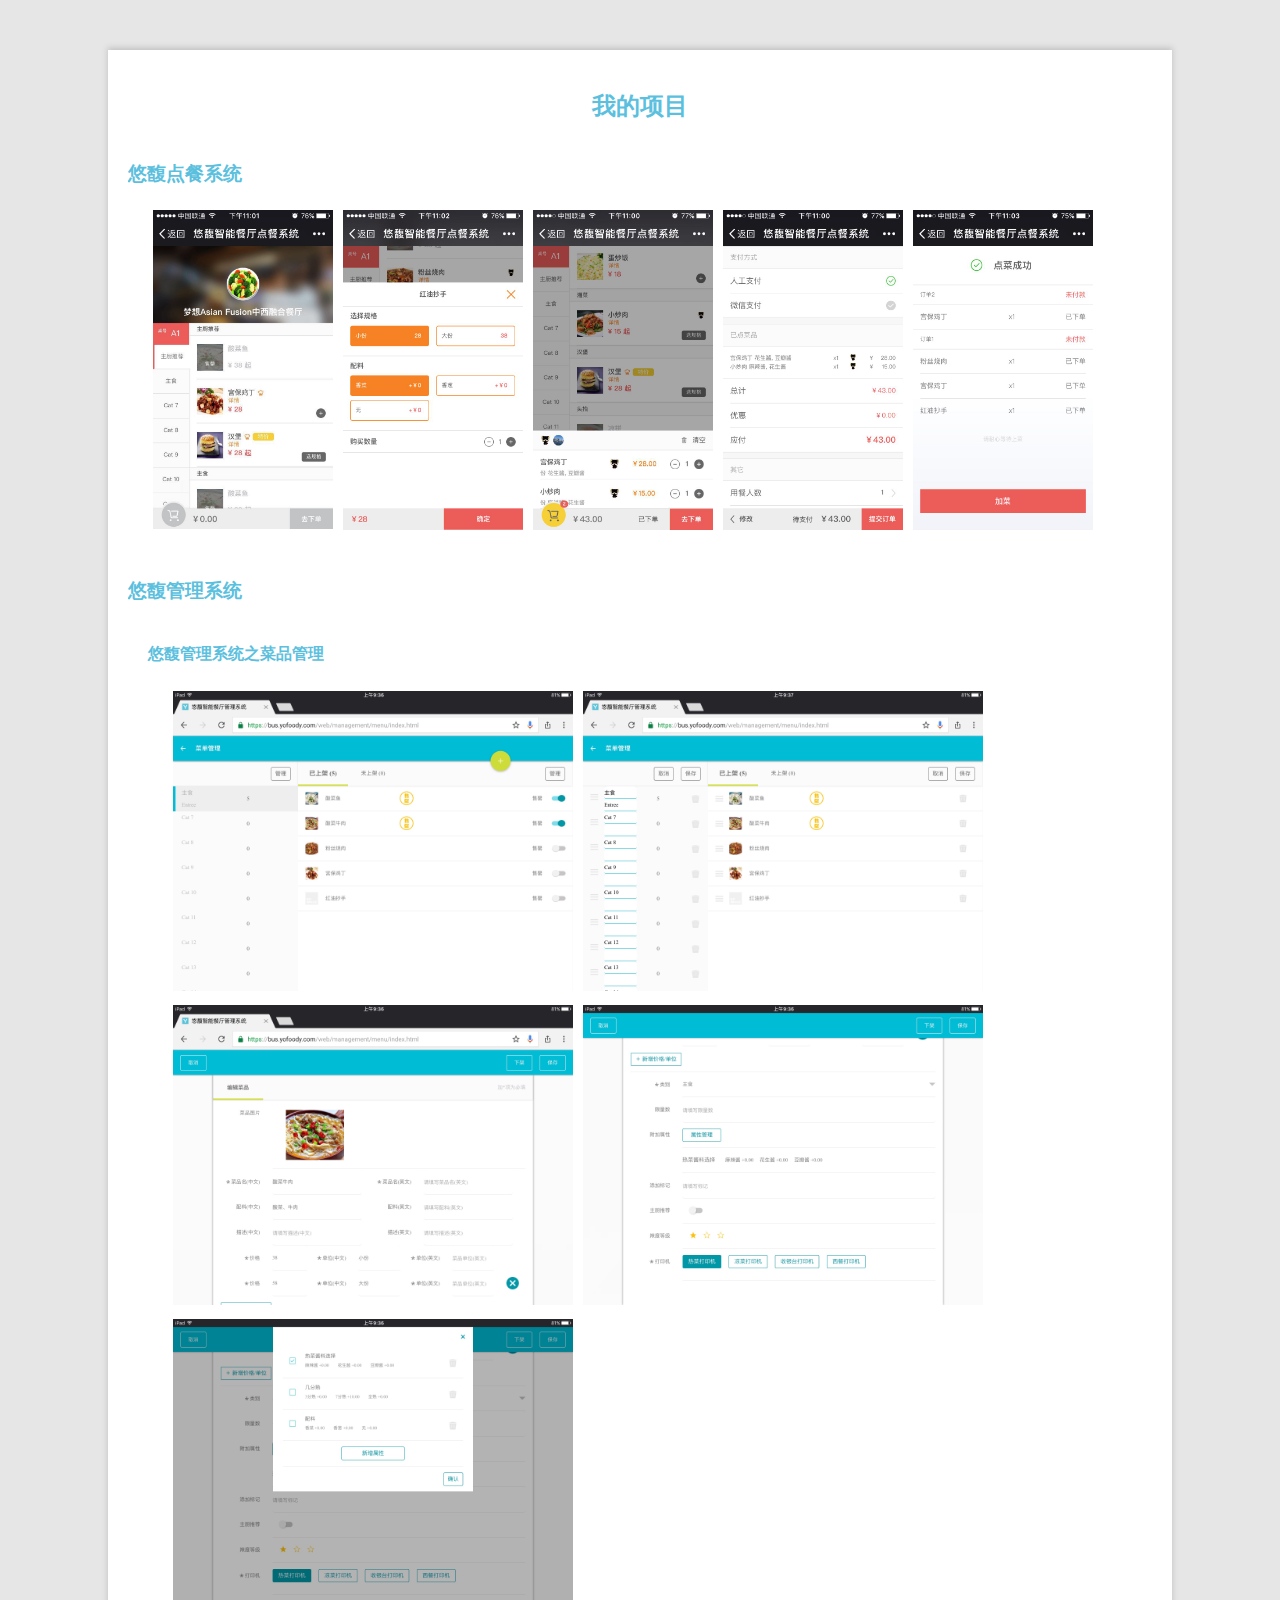
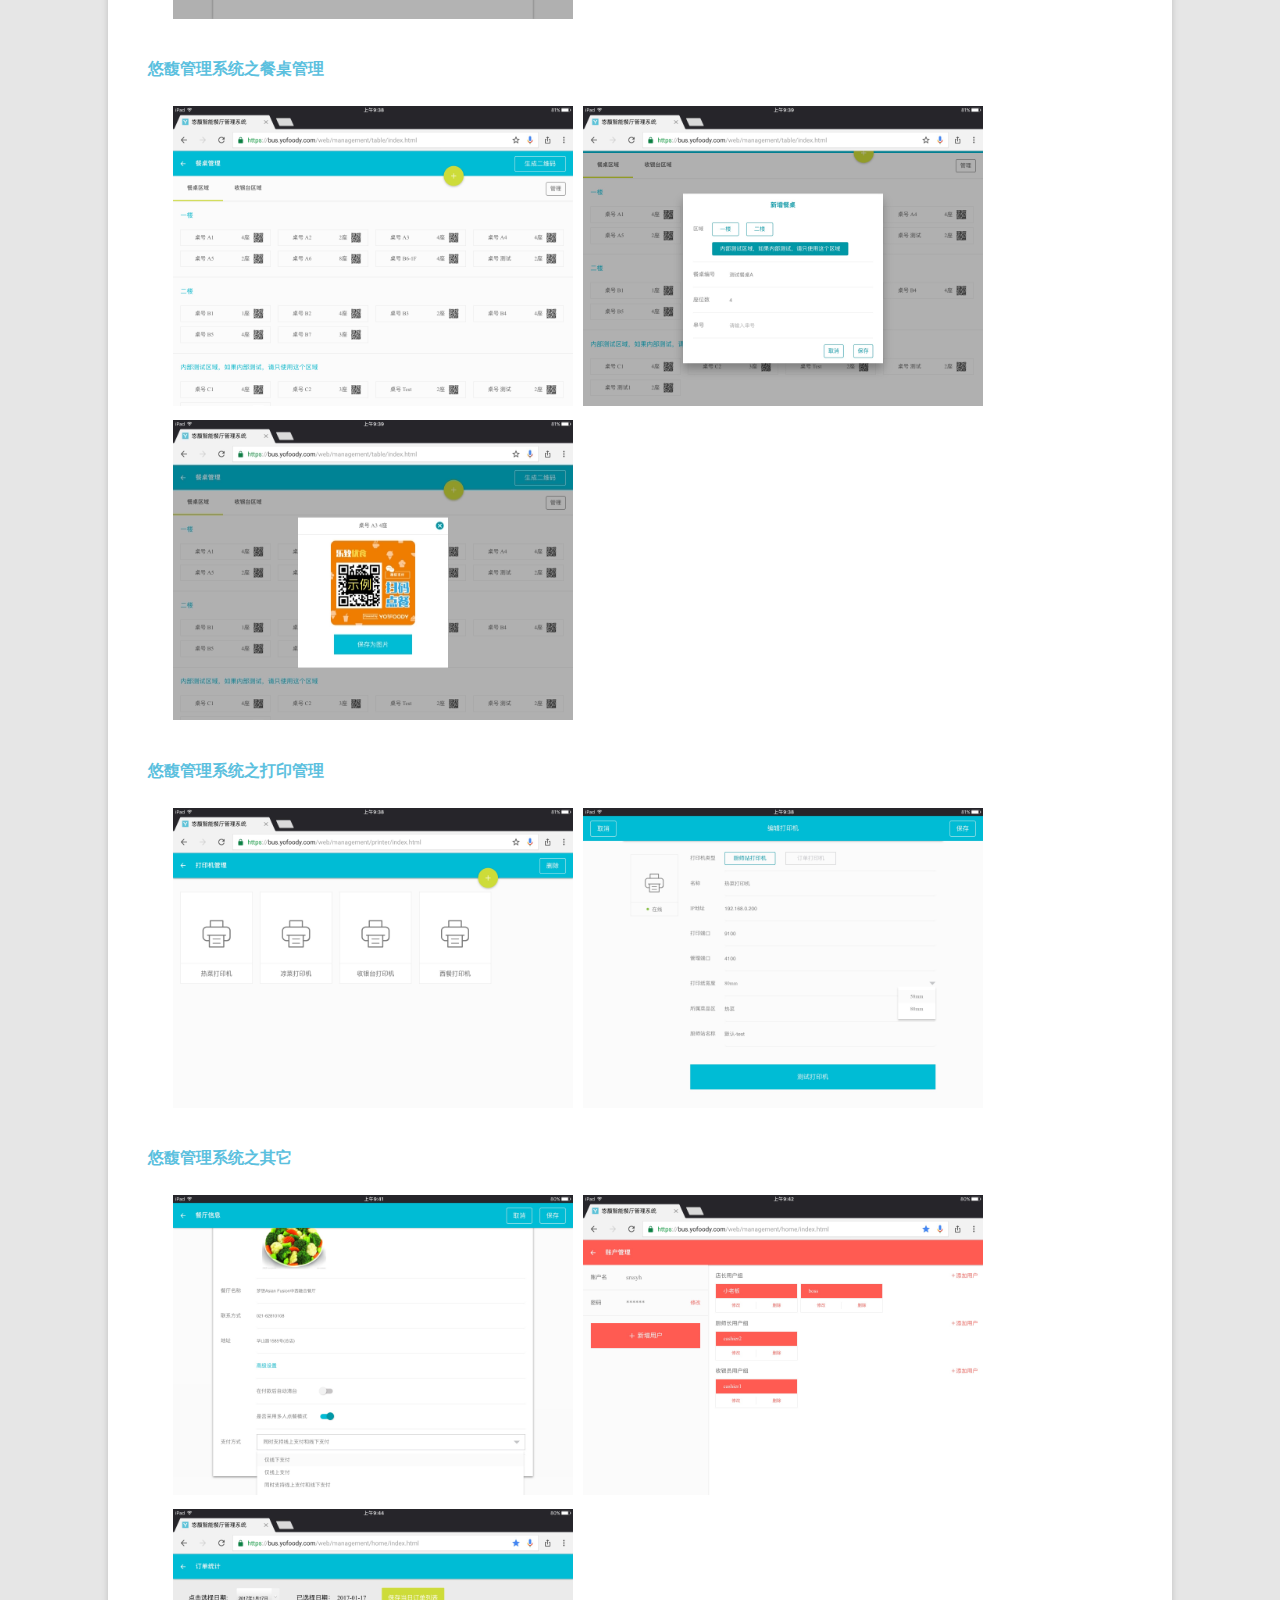
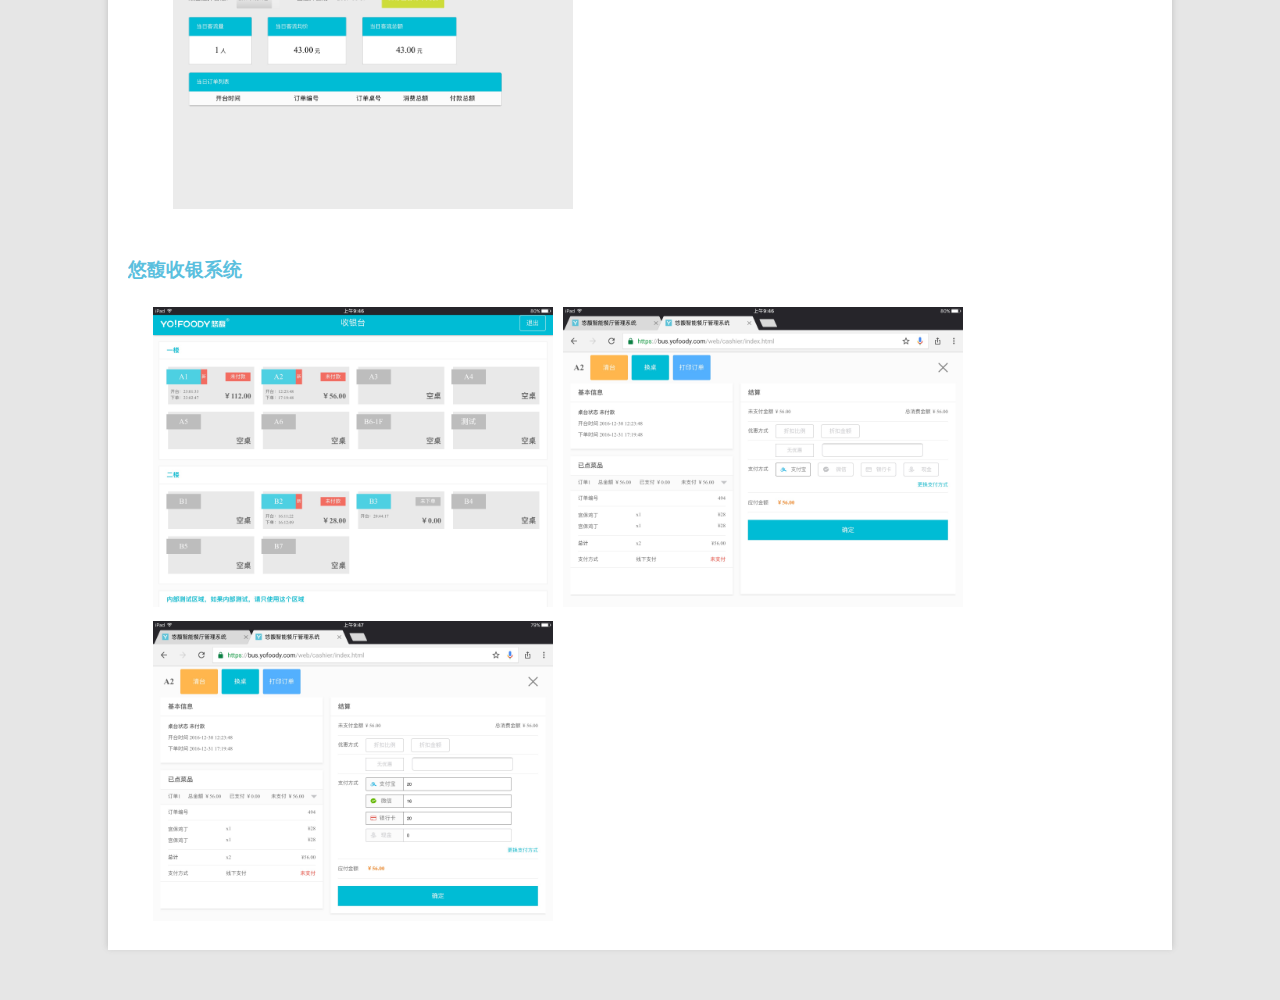
<file: index.html>
<!DOCTYPE html>
<html lang="en">
<head>
    <meta charset="UTF-8">
    <meta name="viewport" content="width=device-width, initial-scale=1.0">
    <meta http-equiv="X-UA-Compatible" content="ie=edge">
    <title>王逢超的项目展示</title>
    <link rel="stylesheet" href="css/css.css">
</head>
<body>
<article id="box">
    <h2 class="box-title">我的项目</h2>
    <section class="work1">
        <h3>悠馥点餐系统</h3>
        <ul>
            <li>
                <img src="img/yofoody/4.pic.jpg" alt="">
            </li>
            <li>
                <img src="img/yofoody/2.pic.jpg" alt="">
            </li>
            <li>
                <img src="img/yofoody/6.pic.jpg" alt="">
            </li>
            <li>
                <img src="img/yofoody/5.pic.jpg" alt="">
            </li>
            <li>
                <img src="img/yofoody/1.pic.jpg" alt="">
            </li>
        </ul>
    </section>
    <section class="work2">
        <h3>悠馥管理系统</h3>
        <div>
            <h4>悠馥管理系统之菜品管理</h4>
            <ul>
                <li>
                    <img src="img/yofoody/g2.jpg" alt="">
                </li>
                <li>
                    <img src="img/yofoody/g6.jpg" alt="">
                </li>
                <li>
                    <img src="img/yofoody/g3.jpg" alt="">
                </li>
                <li>
                    <img src="img/yofoody/g4.jpg" alt="">
                </li>
                <li>
                    <img src="img/yofoody/g5.jpg" alt="">
                </li>

            </ul>
        </div>
        <div>
            <h4>悠馥管理系统之餐桌管理</h4>
            <ul>
                <li>
                    <img src="img/yofoody/t1.jpg" alt="">
                </li>
                <li>
                    <img src="img/yofoody/t2.jpg" alt="">
                </li>
                <li>
                    <img src="img/yofoody/t3.jpg" alt="">
                </li>
            </ul>
        </div>
        <div>
            <h4>悠馥管理系统之打印管理</h4>
            <ul>
                <li>
                    <img src="img/yofoody/p1.jpg" alt="">
                </li>
                <li>
                    <img src="img/yofoody/p2.jpg" alt="">
                </li>
            </ul>
        </div>
        <div>
            <h4>悠馥管理系统之其它</h4>
            <ul>
                <li>
                    <img src="img/yofoody/r1.jpg" alt="">
                </li>
                <li>
                    <img src="img/yofoody/r2.jpg" alt="">
                </li>
                <li>
                    <img src="img/yofoody/r3.jpg" alt="">
                </li>
            </ul>
        </div>
    </section>
    <section class="work3">
        <h3>悠馥收银系统</h3>
        <ul>
            <li>
                <img src="img/yofoody/c1.jpg" alt="">
            </li>
            <li>
                <img src="img/yofoody/c2.jpg" alt="">
            </li>
            <li>
                <img src="img/yofoody/c3.jpg" alt="">
            </li>
        </ul>
    </section>
</article>
</body>
</html>
</file>
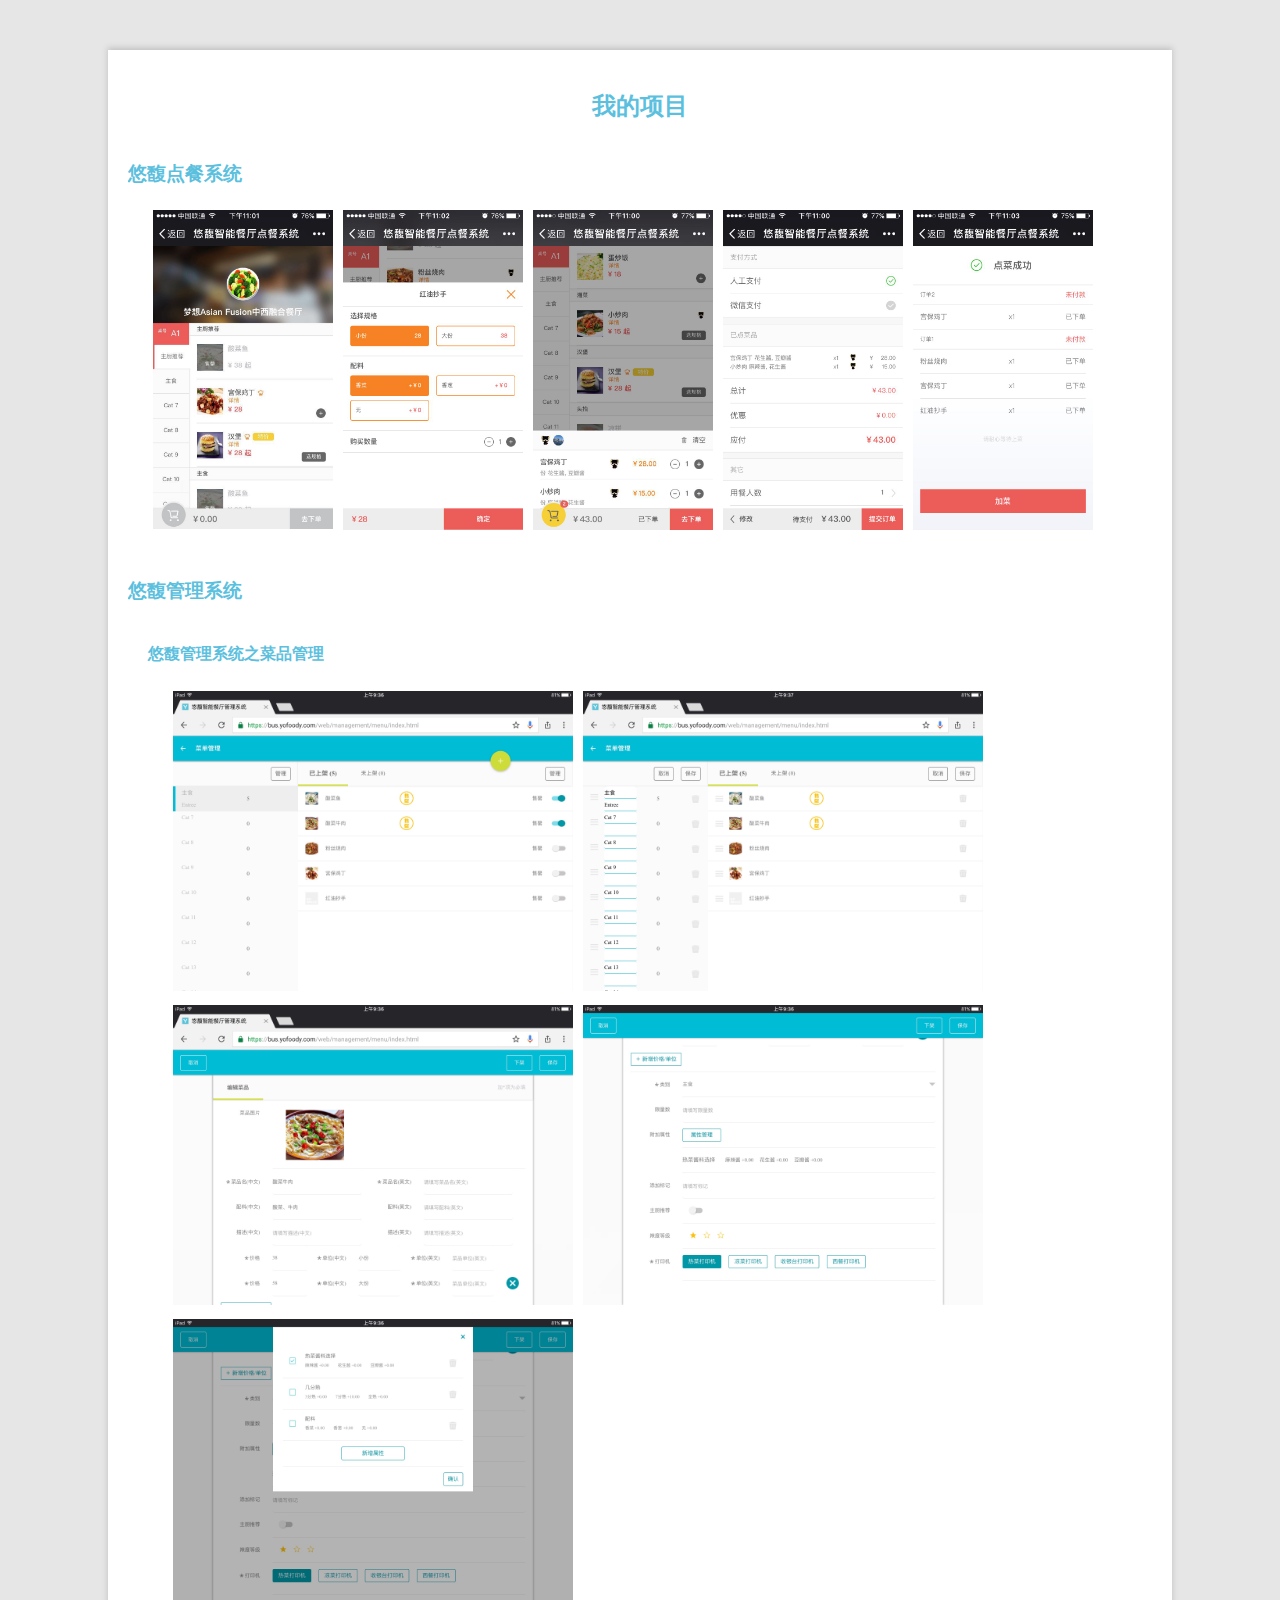
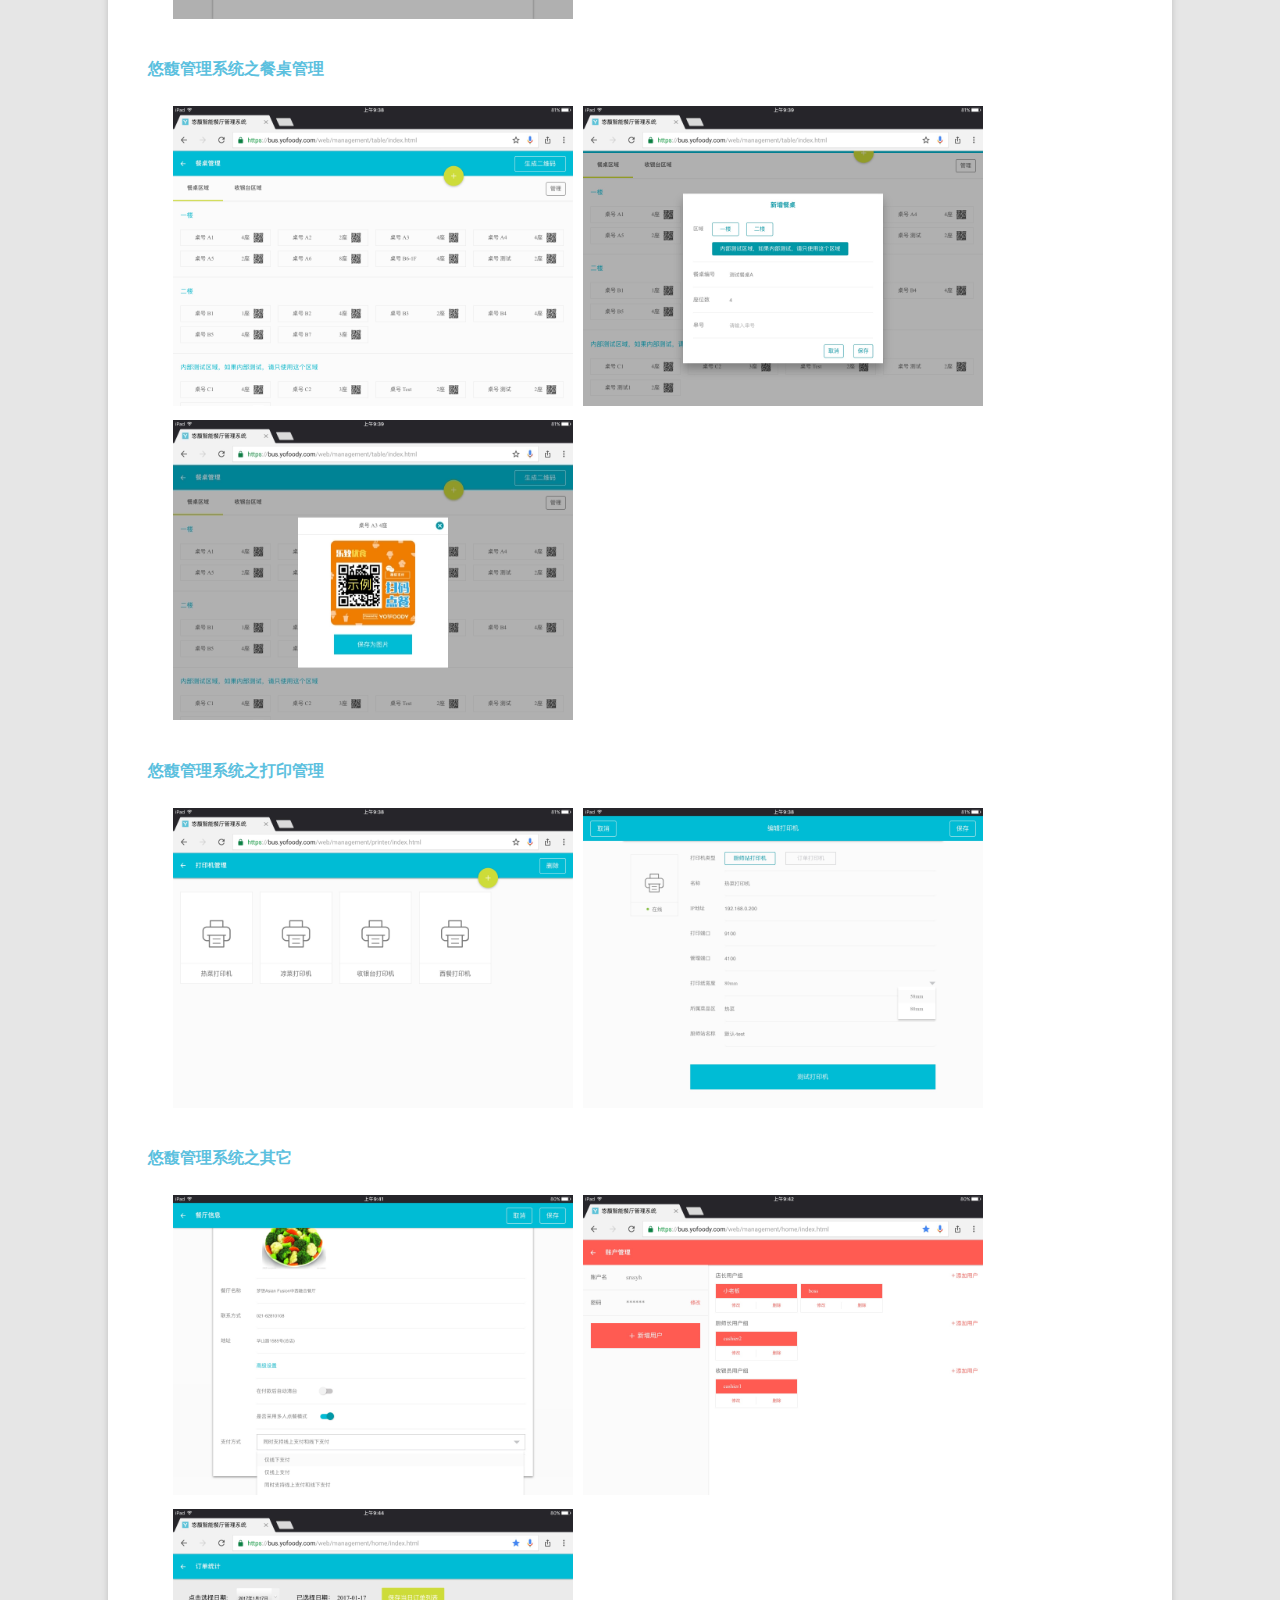
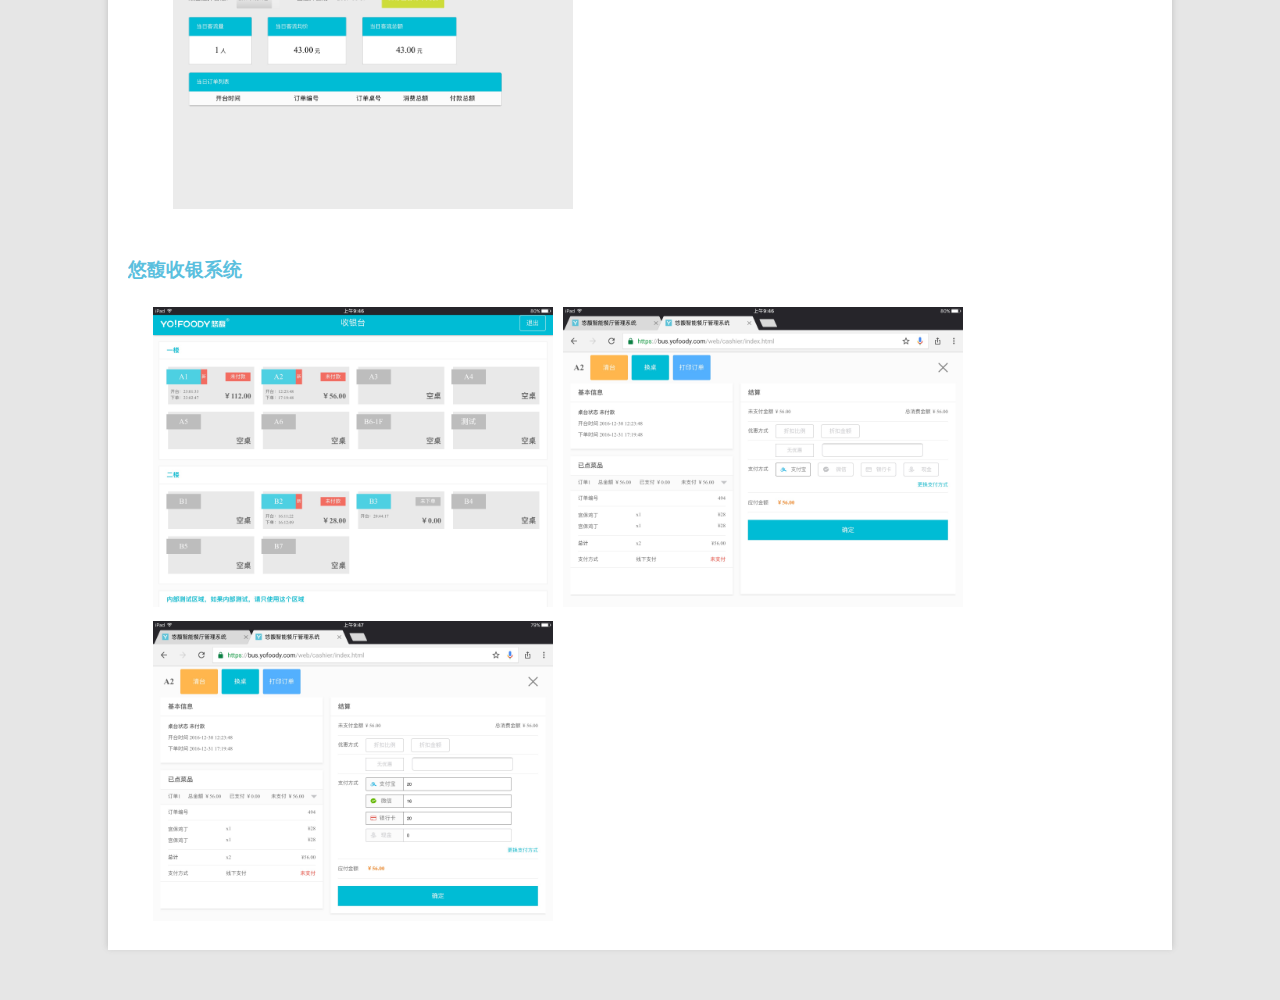
<file: works.html>
<!DOCTYPE html>
<html lang="en">
<head>
  <meta charset="UTF-8">
  <meta name="viewport" content="width=device-width, initial-scale=1.0">
  <meta http-equiv="X-UA-Compatible" content="ie=edge">
  <title>王逢超的项目展示</title>
  <link rel="stylesheet" href="css/css.css">
</head>
<body>
  <article id="box">
    <h2 class="box-title">我的项目</h2>
    <section class="work1">
      <h3>悠馥点餐系统</h3>
      <ul>
        <li>
          <img src="img/4.pic.jpg" alt="">
        </li>
        <li>
          <img src="img/2.pic.jpg" alt="">
        </li>
        <li>
          <img src="img/6.pic.jpg" alt="">
        </li>
        <li>
          <img src="img/5.pic.jpg" alt="">
        </li>
        <li>
          <img src="img/1.pic.jpg" alt="">
        </li>
      </ul>
    </section>
    <section class="work2">
      <h3>悠馥管理系统</h3>
      <div>
        <h4>悠馥管理系统之菜品管理</h4>
        <ul>
          <li>
            <img src="img/g2.jpg" alt="">
          </li>
          <li>
            <img src="img/g6.jpg" alt="">
          </li>
          <li>
            <img src="img/g3.jpg" alt="">
          </li>
          <li>
            <img src="img/g4.jpg" alt="">
          </li>
          <li>
            <img src="img/g5.jpg" alt="">
          </li>

        </ul>
      </div>
      <div>
        <h4>悠馥管理系统之餐桌管理</h4>
        <ul>
          <li>
            <img src="img/t1.jpg" alt="">
          </li>
          <li>
            <img src="img/t2.jpg" alt="">
          </li>
          <li>
            <img src="img/t3.jpg" alt="">
          </li>
        </ul>
      </div>
      <div>
        <h4>悠馥管理系统之打印管理</h4>
        <ul>
          <li>
            <img src="img/p1.jpg" alt="">
          </li>
          <li>
            <img src="img/p2.jpg" alt="">
          </li>
        </ul>
      </div>
      <div>
        <h4>悠馥管理系统之其它</h4>
        <ul>
          <li>
            <img src="img/r1.jpg" alt="">
          </li>
          <li>
            <img src="img/r2.jpg" alt="">
          </li>
          <li>
            <img src="img/r3.jpg" alt="">
          </li>
        </ul>
      </div>
    </section>
    <section class="work3">
      <h3>悠馥收银系统</h3>
      <ul>
        <li>
          <img src="img/c1.jpg" alt="">
        </li>
        <li>
          <img src="img/c2.jpg" alt="">
        </li>
        <li>
          <img src="img/c3.jpg" alt="">
        </li>
      </ul>
    </section>
  </article>
</body>
</html>
</file>
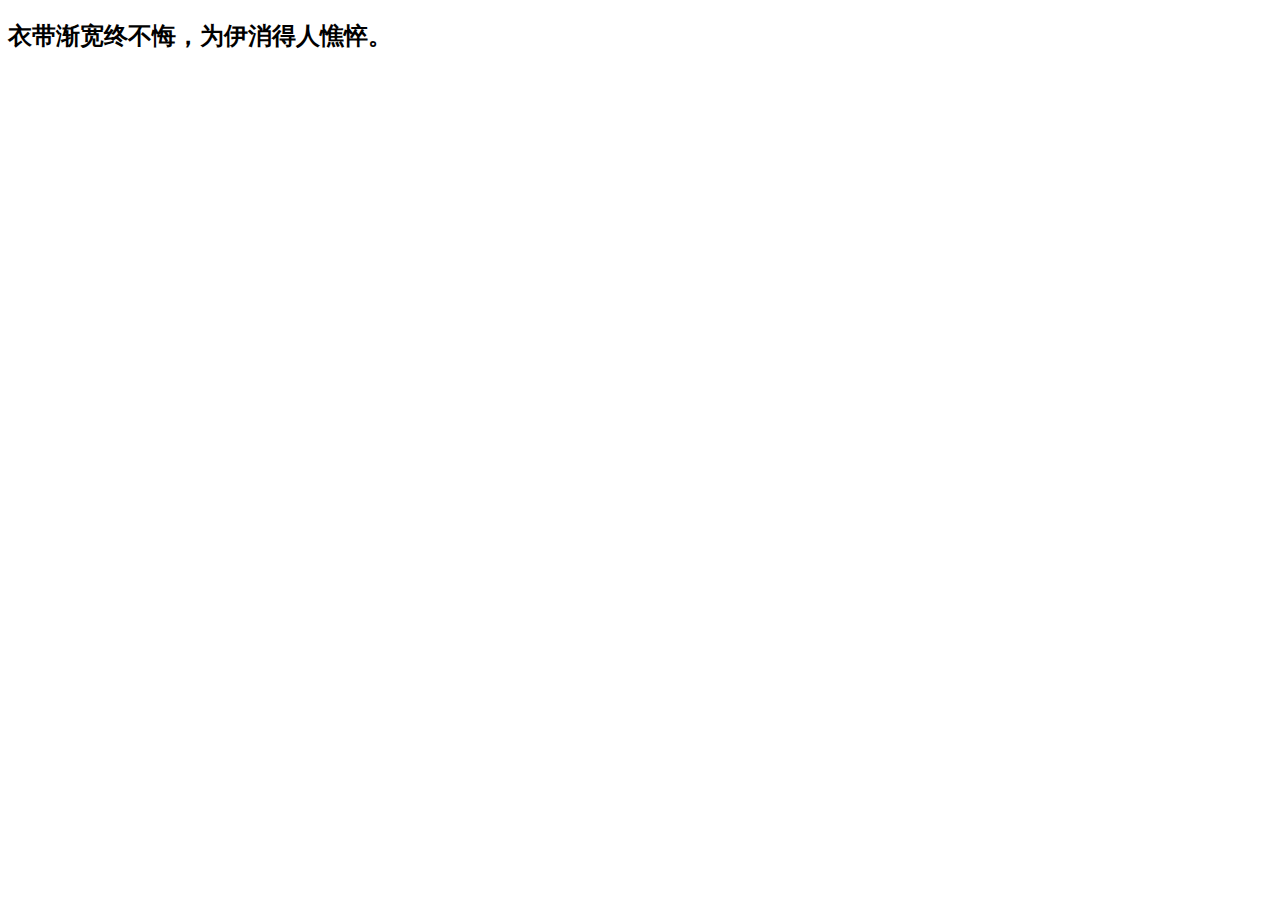
<file: ever_poetry/poetry_2.html>
<!doctype html>
<html lang="en">
<head>
    <meta charset="UTF-8">
    <meta name="viewport"
          content="width=device-width, user-scalable=no, initial-scale=1.0, maximum-scale=1.0, minimum-scale=1.0">
    <meta http-equiv="X-UA-Compatible" content="ie=edge">
    <title>周园_L</title>
</head>
<body>
    <h2>衣带渐宽终不悔，为伊消得人憔悴。</h2>
</body>
</html>
</file>
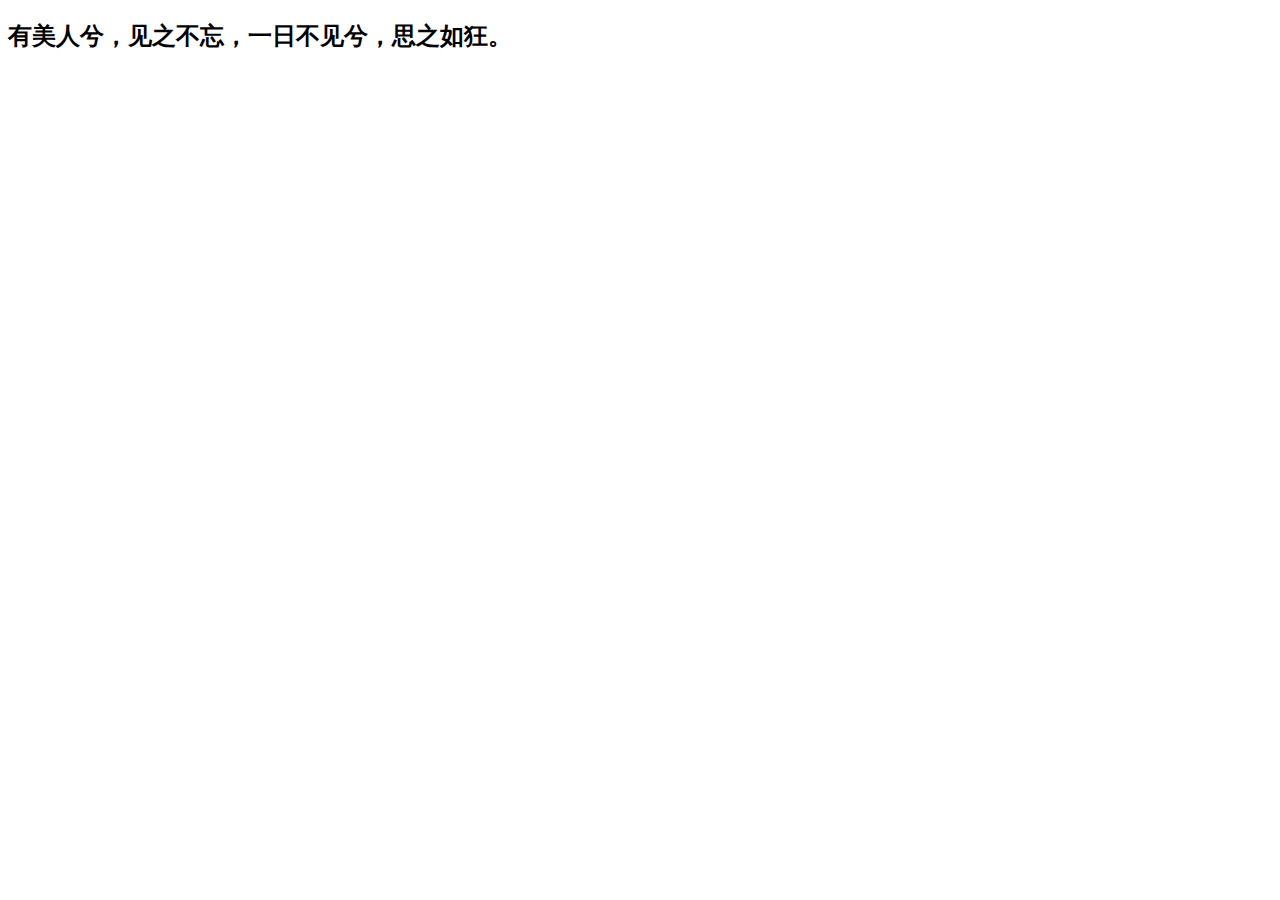
<file: ever_poetry/poetry_3.html>
<!doctype html>
<html lang="en">
<head>
    <meta charset="UTF-8">
    <meta name="viewport"
          content="width=device-width, user-scalable=no, initial-scale=1.0, maximum-scale=1.0, minimum-scale=1.0">
    <meta http-equiv="X-UA-Compatible" content="ie=edge">
    <title>周园_O</title>
</head>
<body>
    <h2>有美人兮，见之不忘，一日不见兮，思之如狂。</h2>
</body>
</html>
</file>
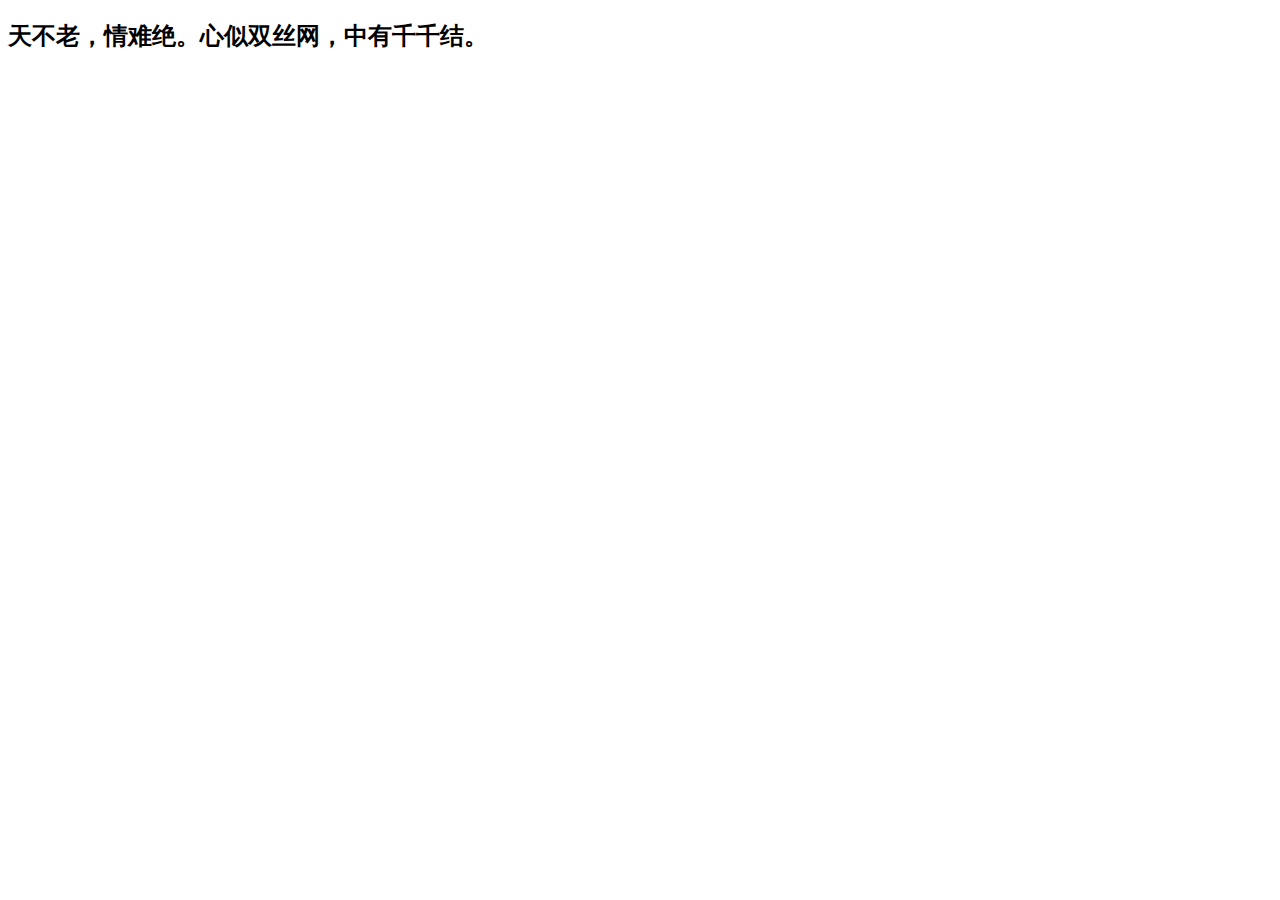
<file: ever_poetry/poetry_4.html>
<!doctype html>
<html lang="en">
<head>
    <meta charset="UTF-8">
    <meta name="viewport"
          content="width=device-width, user-scalable=no, initial-scale=1.0, maximum-scale=1.0, minimum-scale=1.0">
    <meta http-equiv="X-UA-Compatible" content="ie=edge">
    <title>周园_V</title>
</head>
<body>
    <h2>天不老，情难绝。心似双丝网，中有千千结。</h2>
</body>
</html>
</file>
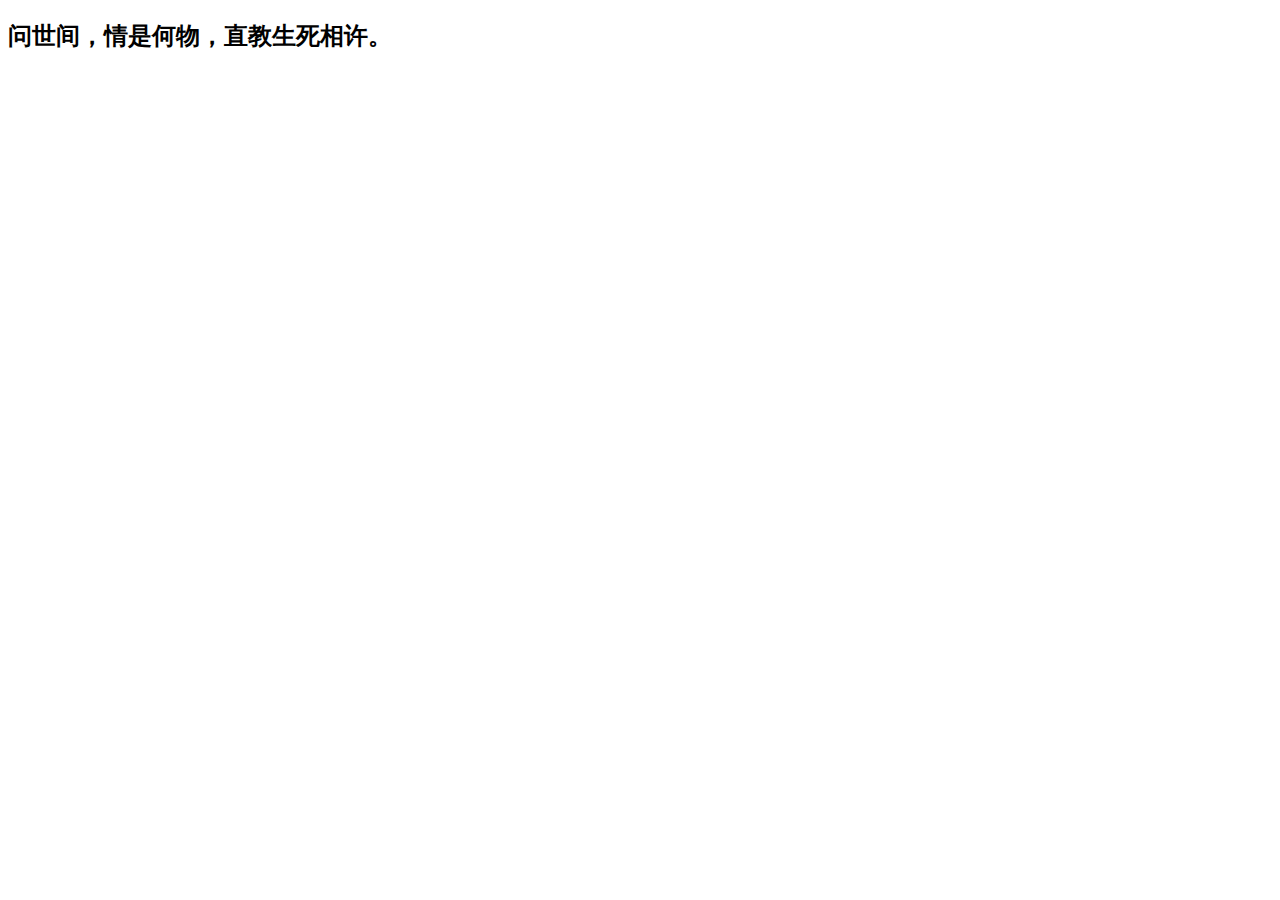
<file: ever_poetry/poetry_5.html>
<!doctype html>
<html lang="en">
<head>
    <meta charset="UTF-8">
    <meta name="viewport"
          content="width=device-width, user-scalable=no, initial-scale=1.0, maximum-scale=1.0, minimum-scale=1.0">
    <meta http-equiv="X-UA-Compatible" content="ie=edge">
    <title>周园_E</title>
</head>
<body>
    <h2>问世间，情是何物，直教生死相许。</h2>
</body>
</html>
</file>
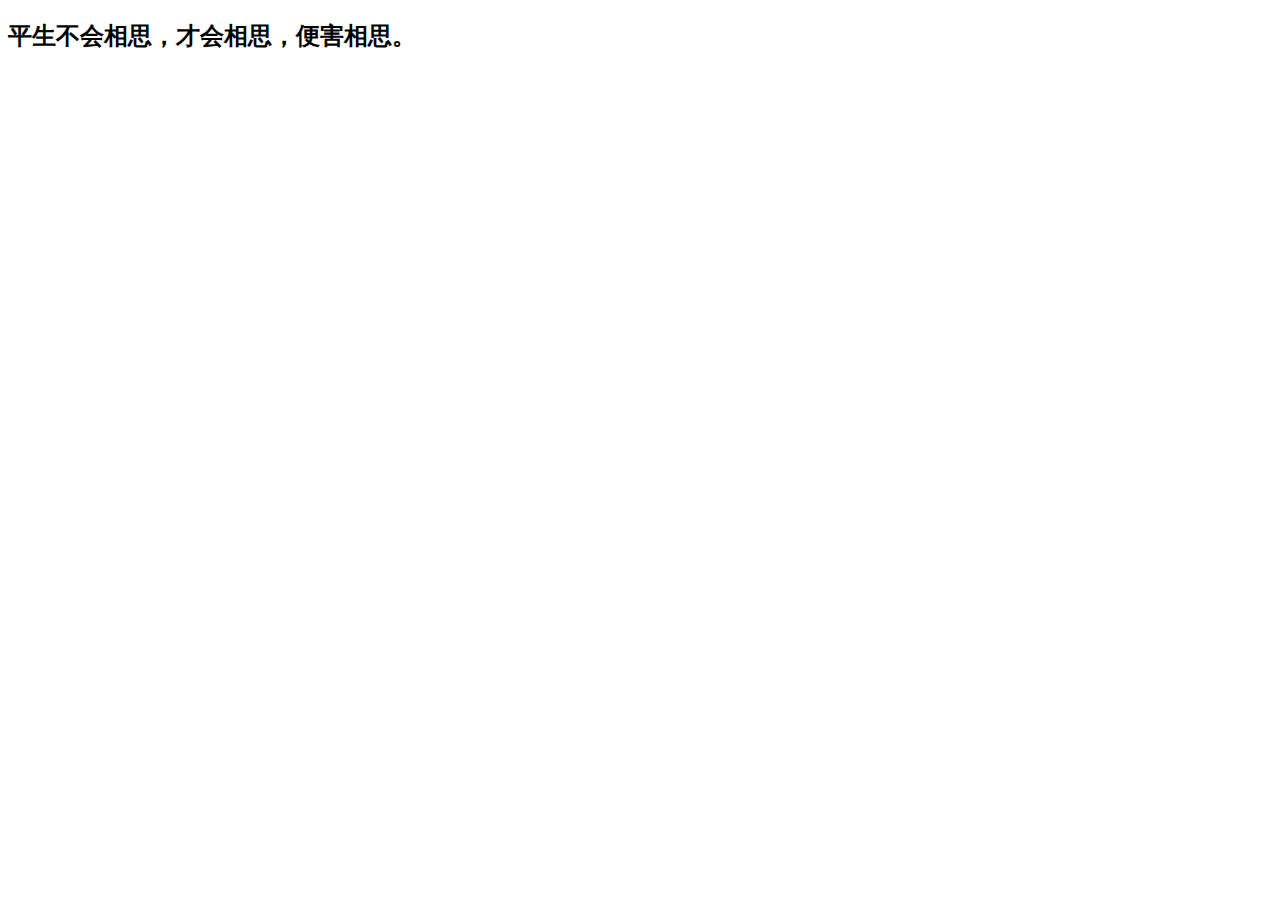
<file: ever_poetry/poetry_6.html>
<!doctype html>
<html lang="en">
<head>
    <meta charset="UTF-8">
    <meta name="viewport"
          content="width=device-width, user-scalable=no, initial-scale=1.0, maximum-scale=1.0, minimum-scale=1.0">
    <meta http-equiv="X-UA-Compatible" content="ie=edge">
    <title>周园_U</title>
</head>
<body>
    <h2>平生不会相思，才会相思，便害相思。</h2>
</body>
</html>
</file>
<file: css/css.css>
html, body {
  margin: 0;
  padding: 0;
}
a {
  cursor: pointer;
  text-decoration: none;
}
ul, li {
  list-style: none;
  margin: 0; padding: 0;
}
body {
  color: #5bc0de;
  background-color: #e6e6e6;
}
#box {
  width: 1024px;
  margin: 50px auto;
  background-color: white;
  padding: 20px;
  box-shadow: 0 -2px 6px rgba(100, 100, 100, 0.3);
}
h2 {
  text-align: center;
}
section {
  clear: both;
  overflow: hidden;
  margin-top: 20px;
}
div {
  padding-left: 20px;
  margin-top: 10px;
  clear: both;
  overflow: hidden;
}
ul {
  padding-left: 20px;
}
li {
  float: left;
  padding: 5px;
}
.work1 img {
  width: 180px;
}
.work2 img {
  width: 400px;
}
.work3 img {
  width: 400px;
}
</file>
